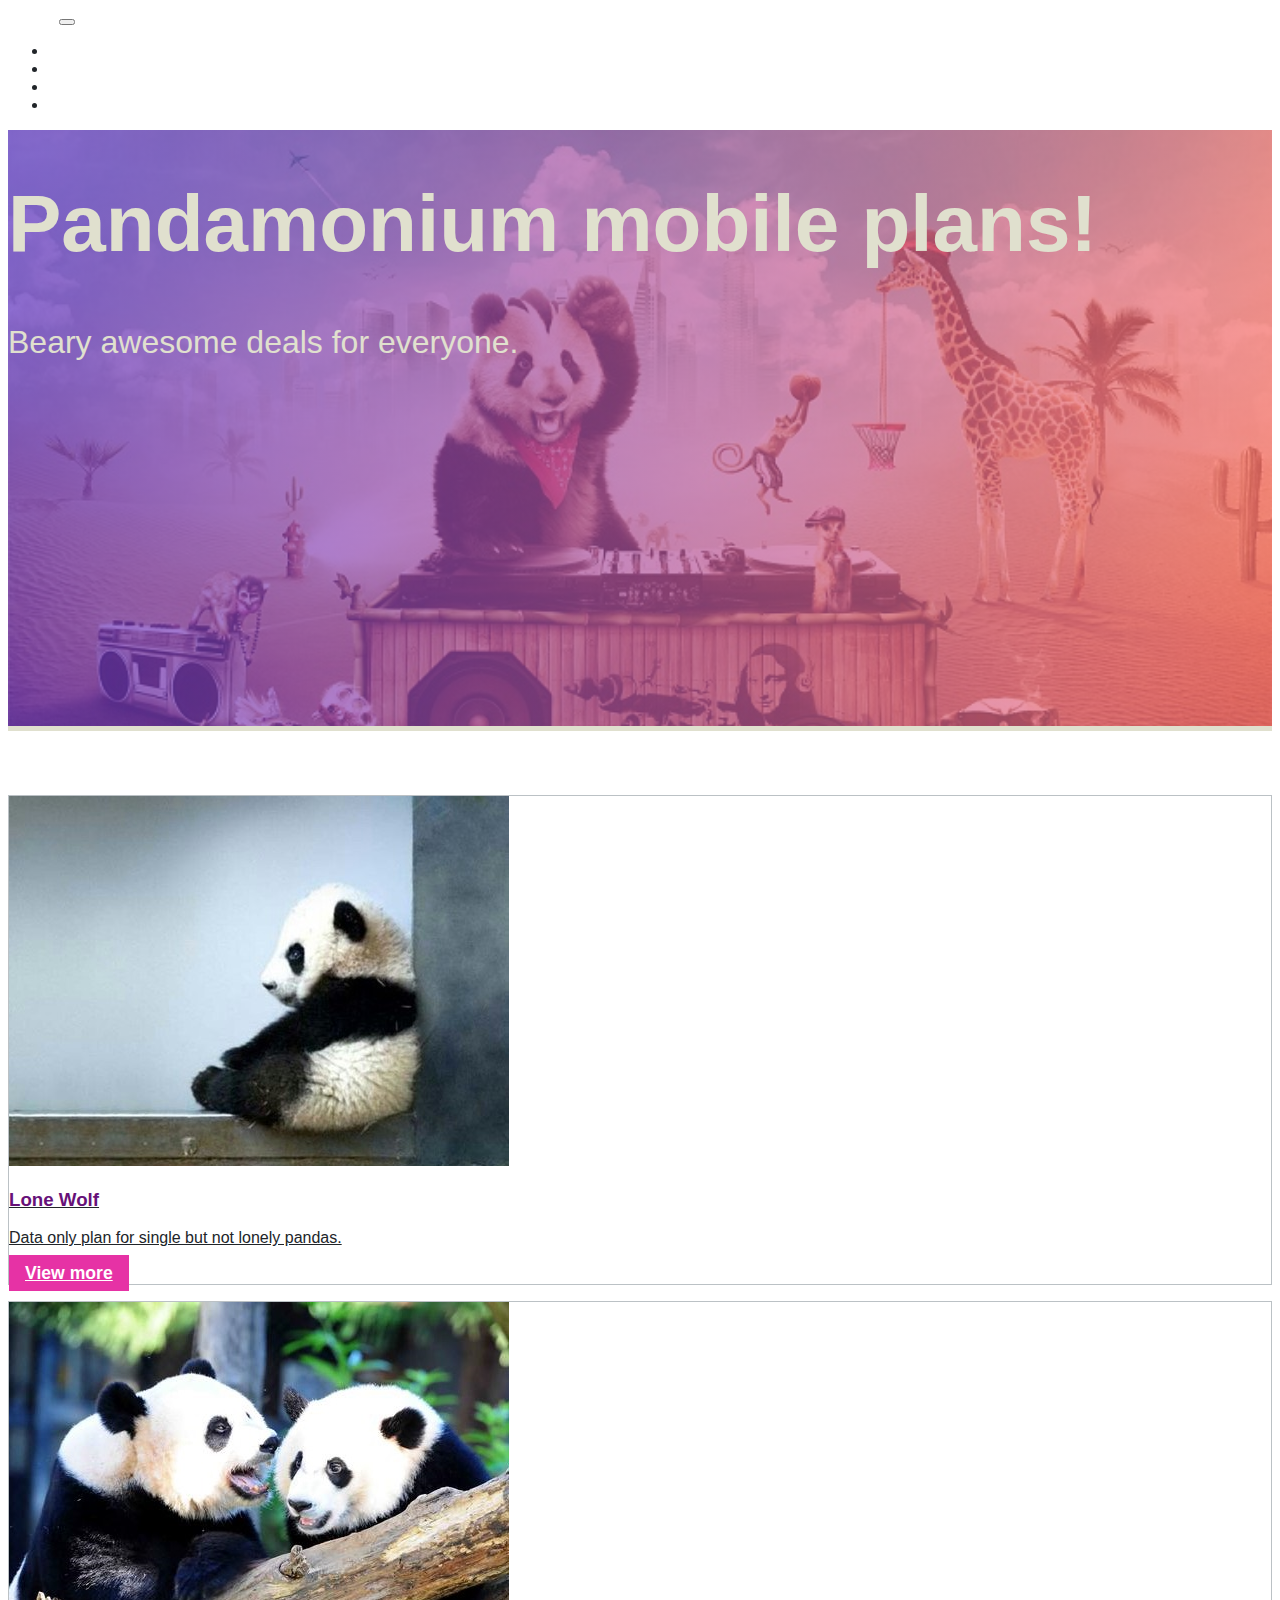
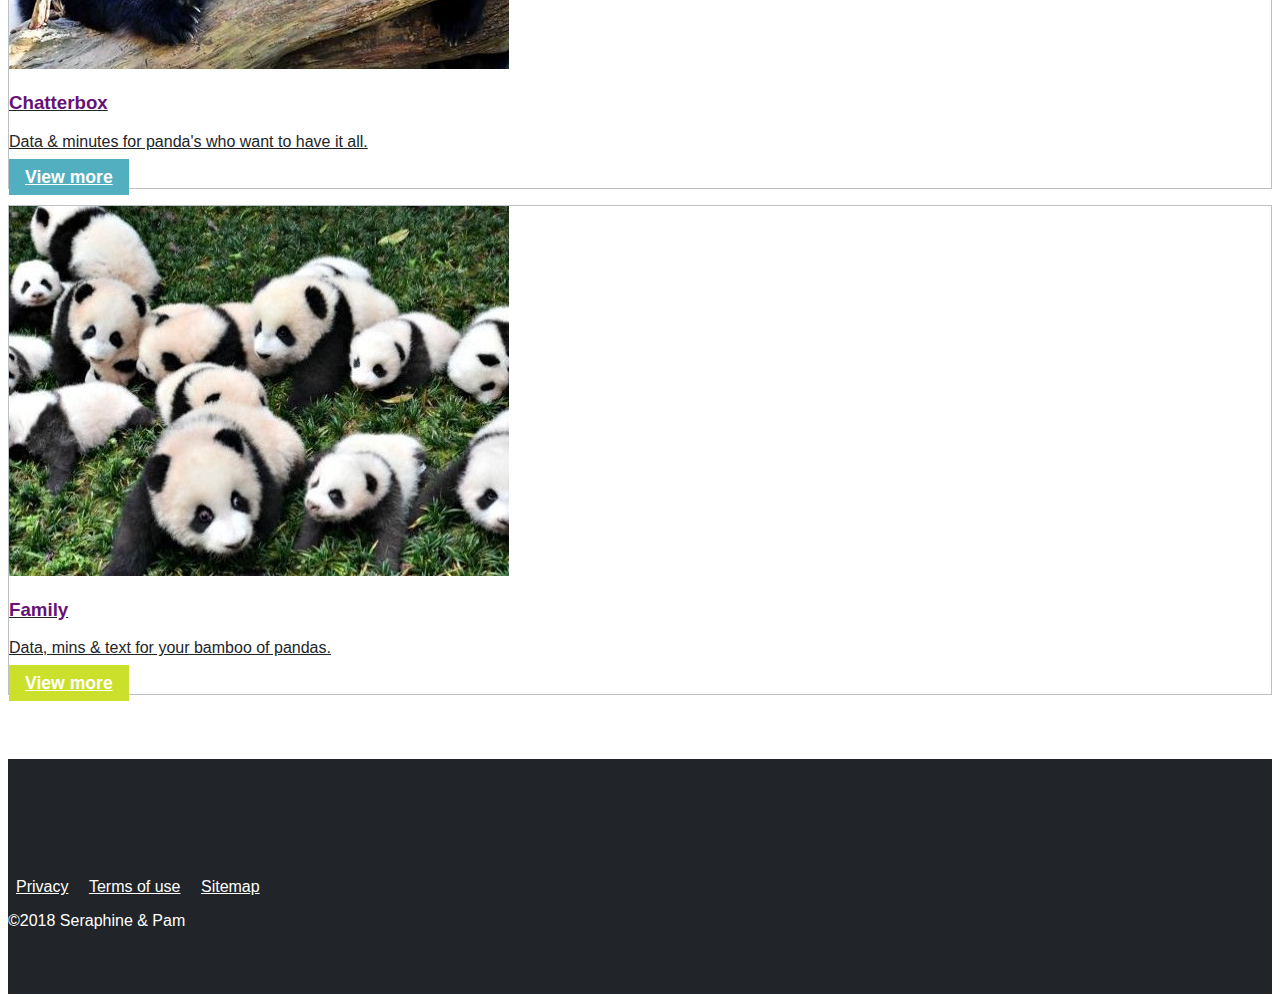
<file: index.html>
﻿
<!DOCTYPE html>
<html lang="en-GB">

<head>
  <title>Panda</title>
  <meta charset="utf-8" />
  <meta name="viewport" content="width=device-width, initial-scale=1.0">
  <link rel="stylesheet" href="https://use.fontawesome.com/releases/v5.5.0/css/all.css" integrity="sha384-B4dIYHKNBt8Bc12p+WXckhzcICo0wtJAoU8YZTY5qE0Id1GSseTk6S+L3BlXeVIU" crossorigin="anonymous">
  <link rel="stylesheet" href="https://stackpath.bootstrapcdn.com/bootstrap/4.1.3/css/bootstrap.min.css" integrity="sha384-MCw98/SFnGE8fJT3GXwEOngsV7Zt27NXFoaoApmYm81iuXoPkFOJwJ8ERdknLPMO" crossorigin="anonymous">
  <link href="css/styles.css" rel="stylesheet" />
</head>

<body>

  <nav class="navbar navbar-expand-lg navbar-light bg-light">
    <div class="container">
      <a class="navbar-brand" href="index.html">Panda</a>
      <button class="navbar-toggler" type="button" data-toggle="collapse" data-target="#navbarNav" aria-controls="navbarNav" aria-expanded="false" aria-label="Toggle navigation">
        <span class="navbar-toggler-icon"></span>
      </button>
      <div class="collapse navbar-collapse justify-content-end" id="navbarNav">
        <ul class="navbar-nav">
          <li class="nav-item">
            <a class="nav-link" href="lone-wolf.html">Lone Wolf</a>
          </li>
          <li class="nav-item">
            <a class="nav-link" href="chatterbox.html">Chatterbox</a>
          </li>
          <li class="nav-item">
            <a class="nav-link" href="family.html">Family</a>
          </li>
          <li class="nav-item">
            <a class="nav-link" href="contact.html">Contact</a>
          </li>
        </ul>
      </div>
    </div>
  </nav>

  <header>
    <div class="jumbotron">
      <div class="container">
        <h1>Pandamonium mobile plans!</h1>
        <p class='lead'>Beary awesome deals for everyone.</p>
      </div>
    </div>
  </header>


  <section id="home-plans-section">
    <div class="container">
      <div class="row">
        <div class="col-lg">
          <a href="lone-wolf.html">
            <div class="card">
              <img class="card-img-top img-fluid" src="images/lone-wolf-panda.jpg" alt="Card image cap">
              <div class="card-body">
                <h3 class="card-title">Lone Wolf</h3>
                <p class="card-text">Data only plan for single but not lonely pandas.</p>
                <a href="lone-wolf.html" class="btn btn-primary" id="home-lone-wolf-btn">View more</a>
              </div>
            </div>
        </div>
        </a>
        <div class="col-lg">
          <a href="chatterbox.html">
            <div class="card">
              <img class="card-img-top img-fluid" src="images/chatterbox-panda.jpg" alt="Card image cap">
              <div class="card-body">
                <h3 class="card-title">Chatterbox</h3>
                <p class="card-text">Data & minutes for panda's who want to have it all.</p>
                <a href="chatterbox.html" class="btn btn-primary" id="home-chatterbox-btn">View more</a>
              </div>
            </div>
          </a>
        </div>
        <div class="col-lg">
          <a href="family.html">
            <div class="card">
              <img class="card-img-top img-fluid" src="images/family-panda.jpeg" alt="Card image cap">
              <div class="card-body">
                <h3 class="card-title">Family</h3>
                <p class="card-text">Data, mins & text for your bamboo of pandas.</p>
                <a href="family.html" class="btn btn-primary" id="home-family-btn">View more</a>
              </div>
            </div>
          </a>
        </div>
      </div>
    </div>
  </section>

  <footer>
    <div class="container text-center footer-main">
      <div class="row">
        <div class="col-lg text-sm-left">
          <a href="#"><i class="fab fa-facebook-square"></i></a>
          <a href="#"><i class="fab fa-instagram"></i></a>
          <a href="#"><i class="fab fa-twitter-square"></i></a>
        </div>
        <div class="col-lg text-sm-right legal">
          <a href="#">Privacy</a>
          <a href="#">Terms of use</a>
          <a href="#">Sitemap</a></a>
        </div>
      </div>
      <div class="row" id="copyright">
        <div class="col text-center">
          <p>©2018 Seraphine & Pam</p>
        </div>
      </div>
    </div>
  </footer>

  <script src="http://code.jquery.com/jquery-3.3.1.min.js" integrity="sha256-FgpCb/KJQlLNfOu91ta32o/NMZxltwRo8QtmkMRdAu8=" crossorigin="anonymous"></script>
  <script src="https://stackpath.bootstrapcdn.com/bootstrap/4.1.3/js/bootstrap.min.js" integrity="sha384-ChfqqxuZUCnJSK3+MXmPNIyE6ZbWh2IMqE241rYiqJxyMiZ6OW/JmZQ5stwEULTy" crossorigin="anonymous"></script>
  <script src="js/app.js"></script>

</body>

</html>
</file>
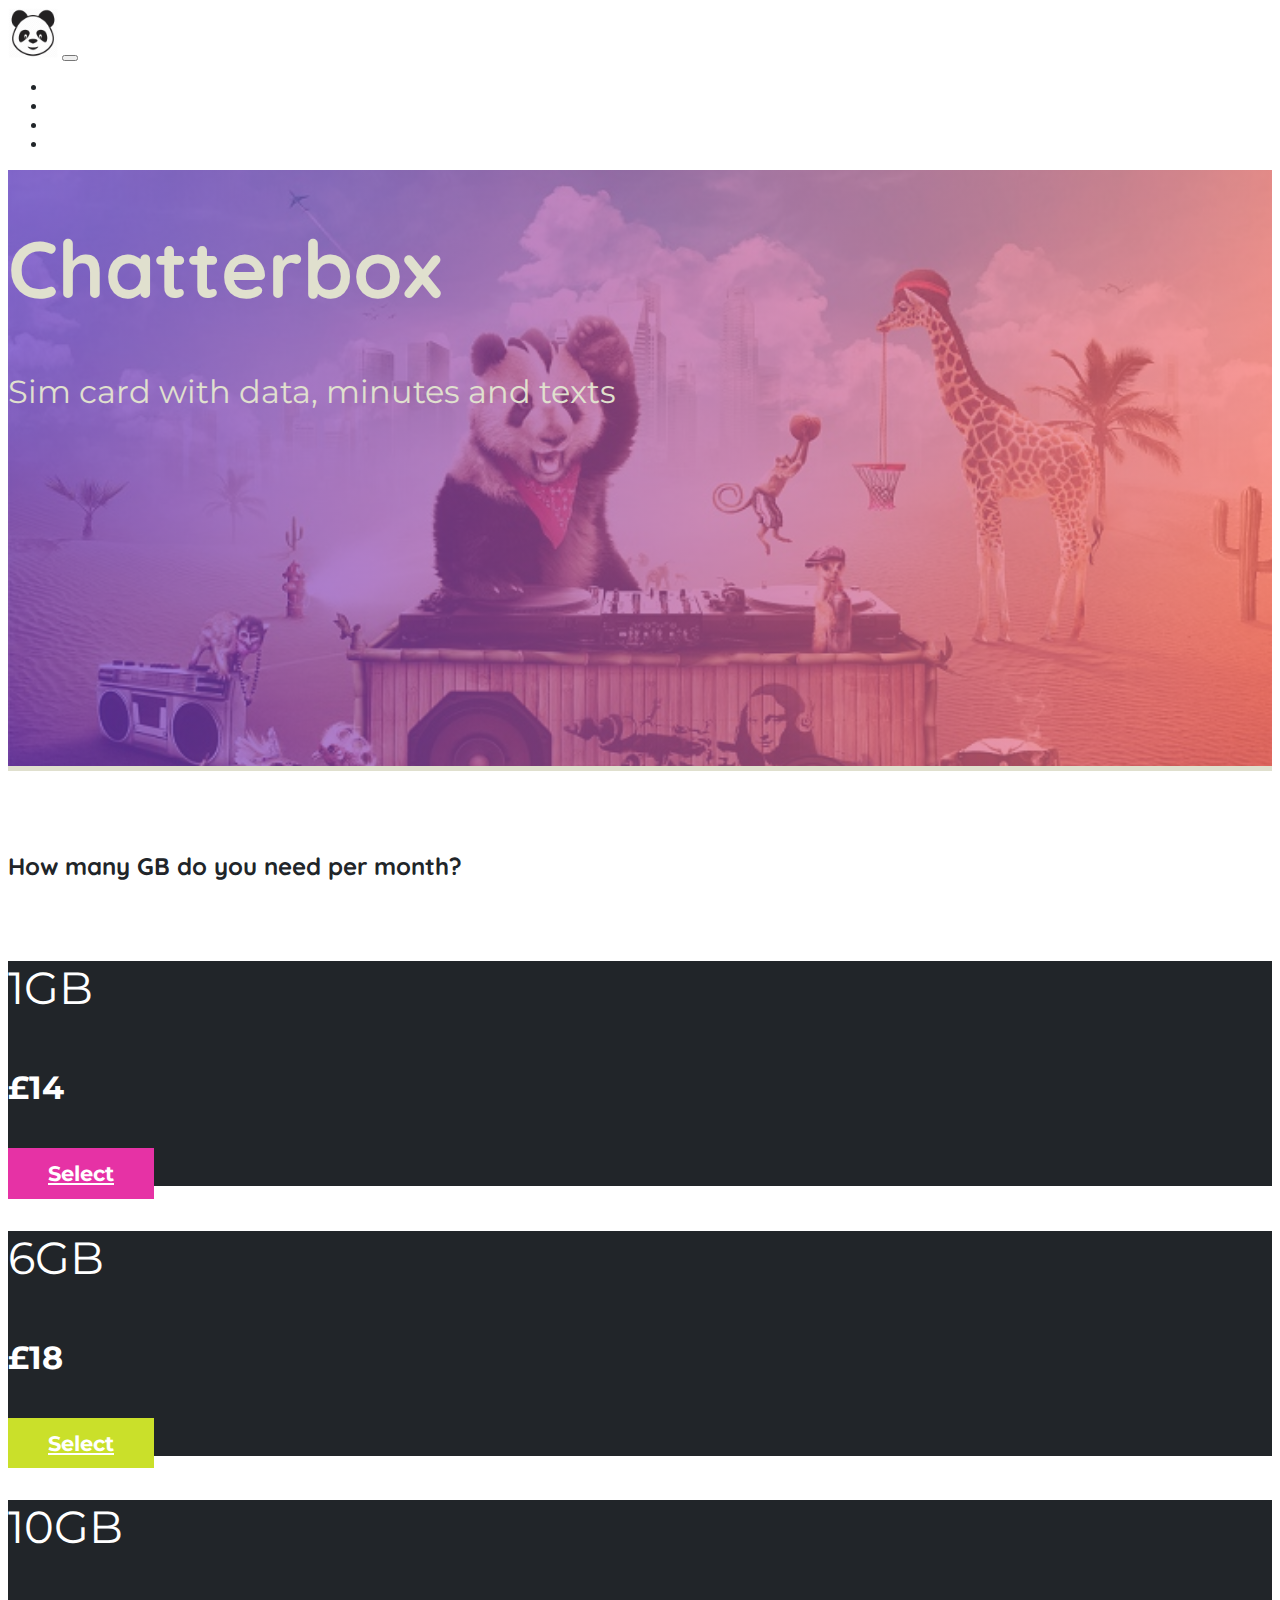
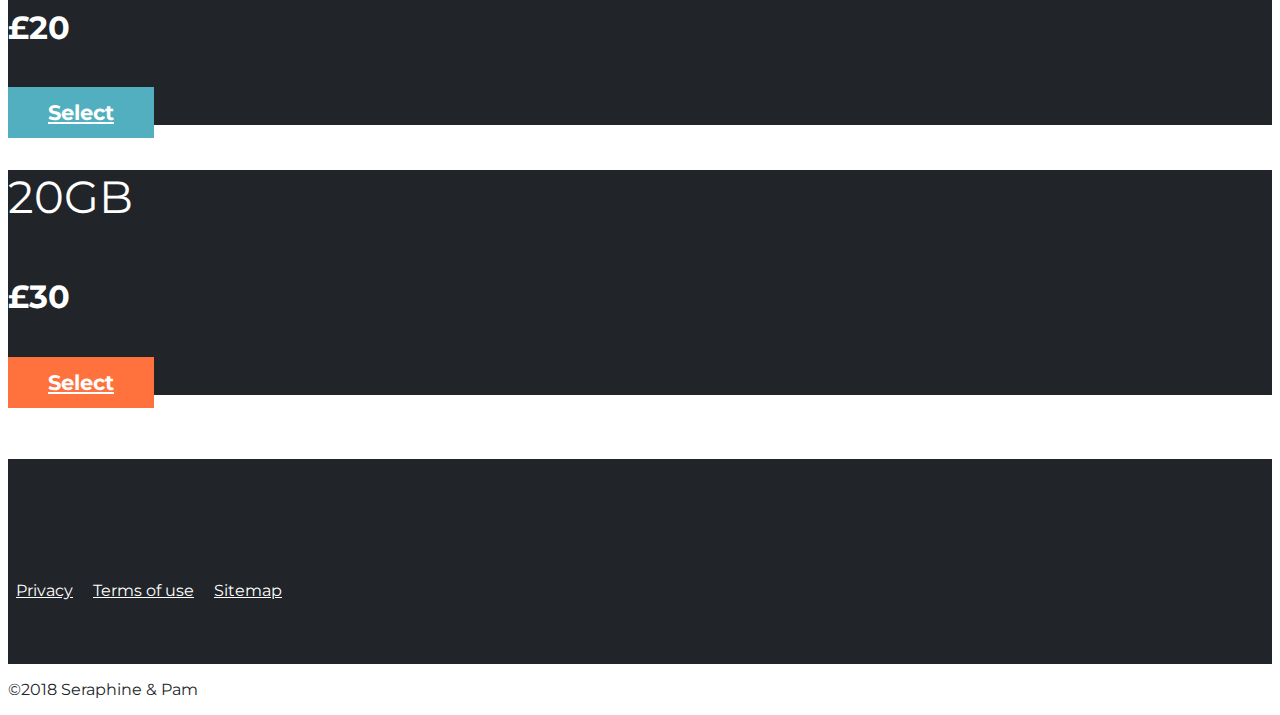
<file: chatterbox.html>
<!DOCTYPE html>
<html lang="en-GB">

<head>
  <title>Panda - Chatterbox</title>
  <meta charset="utf-8" />
  <meta name="viewport" content="width=device-width, initial-scale=1.0">
  <link rel="stylesheet" href="https://use.fontawesome.com/releases/v5.5.0/css/all.css" integrity="sha384-B4dIYHKNBt8Bc12p+WXckhzcICo0wtJAoU8YZTY5qE0Id1GSseTk6S+L3BlXeVIU" crossorigin="anonymous">
  <link rel="stylesheet" href="https://stackpath.bootstrapcdn.com/bootstrap/4.1.3/css/bootstrap.min.css" integrity="sha384-MCw98/SFnGE8fJT3GXwEOngsV7Zt27NXFoaoApmYm81iuXoPkFOJwJ8ERdknLPMO" crossorigin="anonymous">
  <link href="https://fonts.googleapis.com/css?family=Montserrat:400,500|Quicksand:700" rel="stylesheet">
  <link href="css/styles.css" rel="stylesheet" />
</head>

<body>

  <nav class="navbar navbar-expand-lg navbar-light bg-light">
    <div class="container">
      <a class="navbar-brand" href="index.html"><img src="images/logo.png" alt='Panda logo.' /></a>
      <button class="navbar-toggler" type="button" data-toggle="collapse" data-target="#navbarNav" aria-controls="navbarNav" aria-expanded="false" aria-label="Toggle navigation">
        <span class="navbar-toggler-icon"></span>
      </button>
      <div class="collapse navbar-collapse justify-content-end" id="navbarNav">
        <ul class="navbar-nav">
          <li class="nav-item">
            <a class="nav-link" href="lone-wolf.html">Lone Wolf</a>
          </li>
          <li class="nav-item">
            <a class="nav-link" href="chatterbox.html">Chatterbox</a>
          </li>
          <li class="nav-item">
            <a class="nav-link" href="family.html">Family</a>
          </li>
          <li class="nav-item">
            <a class="nav-link" href="contact.html">Contact</a>
          </li>
        </ul>
      </div>
    </div>
  </nav>

  <header>
    <div class="jumbotron">
      <div class="container">
        <h1 class="display-4">Chatterbox</h1>
        <p class="lead">Sim card with data, minutes and texts</p>
      </div>
    </div>
  </header>

  <section id="chatterbox-gb-section">
    <div class="container text-center">
      <h2>How many GB do you need per month?</h2>
      <div class="row">
        <div class="col">
          <div class="card chatterbox-gb" data-price="14" data-gb="1">
            <div class="card-body">
              <p class="card-text">1GB</p>
              <h5 class="card-title">£14</h5>
              <a href="#" class="btn btn-primary" id="chatterbox-pink-btn">Select</a>
            </div>
          </div>
        </div>

        <div class="col">
          <div class="card chatterbox-gb" data-price="18" data-gb="6">
            <div class="card-body">
              <p class="card-text">6GB</p>
              <h5 class="card-title">£18</h5>
              <a href="#" class="btn btn-primary" id="chatterbox-pear-btn">Select</a>
            </div>
          </div>
        </div>
      </div>

      <div class="row  mt-5">
        <div class="col">
          <div class="card chatterbox-gb" data-price="20" data-gb="10">
            <div class="card-body">
              <p class="card-text">10GB</p>
              <h5 class="card-title">£20</h5>
              <a href="#" class="btn btn-primary" id="chatterbox-teal-btn">Select</a>
            </div>
          </div>
        </div>

        <div class="col">
          <div class="card chatterbox-gb" data-price="30" data-gb="20">
            <div class="card-body">
              <p class="card-text">20GB</p>
              <h5 class="card-title">£30</h5>
              <a href="#" class="btn btn-primary" id="chatterbox-orange-btn">Select</a>
            </div>
          </div>
        </div>
      </div>

    </div>

  </section>

  <section id="chatterbox-mins-section" class="mt-5 hide">
    <div class="container text-center">
      <h2>How much data do you need per month?</h2>
      <div class="row justify-content-around">

        <div class="col-5 col-md-2 chatterbox-min" data-price="3" data-min="180">
          <p>180 min</p>
          <h5>£3</h5>
          <a href="#" class="btn btn-primary">Select</a>
        </div>

        <div class="col-5 col-md-2 chatterbox-min" data-price="5" data-min="300">
          <p>300 min</p>
          <h5>£5</h5>
          <a href="#" class="btn btn-primary">Select</a>
        </div>

        <div class="col-5 col-md-2 chatterbox-min" data-price="10" data-min="600">
          <p>600 min</p>
          <h5>£10</h5>
          <a href="#" class="btn btn-primary">Select</a>
        </div>

        <div class="col-5 col-md-2 chatterbox-min" data-price="12" data-min="12">
          <p>Unlimited min</p>
          <h5>£12</h5>
          <a href="#" class="btn btn-primary">Select</a>
        </div>

      </div>
    </div>
  </section>

  <section id="chatterbox-frequency-section" class="m-5 hide">
    <div class="container text-center">
      <h2>Plan duration</h2>
      <div class="row">
        <div class="col-lg">
          <button type="button" class="btn chatterbox-frequency frequency-btn frequency-active" name="button" id="frequency-monthly">Monthly</button>
        </div>
        <div class="col-lg">
          <button type="button" class="btn chatterbox-frequency frequency-btn" name="button" id="frequency-annual">Annually</button>
        </div>
      </div>
    </div>
  </section>

  <section id="chatterbox-total-section" class="m-5 hide">
    <div class="container text-center">
      <p><span id="chatterbox-plan-type" class="frequency-type"></span></p>
      <p id="chatterbox-summary-gb"></p>
      <p id="chatterbox-summary-min"></p>
      <h2 id="chatterbox-plan-total"></h2>
      <button type="button" class="btn buy-btn" name="button">Buy now</button>
    </div>
  </section>

  <section id="other-plans" class="hide">
    <div class="container text-center">
      <h4>Check out other Panda plans</h4>
      <div class="row">
        <div class="col">
          <a href="lone-wolf.html">
            <p>Lone Wolf</p>
            <img class="plan-icon" src="images/lone-wolf.png" alt='Paw icon.' />
          </a>
        </div>
        <div class="col">
          <a href="family.html">
            <p>Family Plan</p>
            <img class="plan-icon" src="images/family.png" alt='Family icon.' />
          </a>
        </div>
      </div>
  </section>

  <footer>
    <div class="container text-center footer-main">
      <div class="row">
        <div class="col-lg text-lg-left">
          <a href="#"><i class="fab fa-facebook-square"></i></a>
          <a href="#"><i class="fab fa-instagram"></i></a>
          <a href="#"><i class="fab fa-twitter-square"></i></a>
        </div>
        <div class="col-lg text-lg-right legal">
          <a href="#">Privacy</a>
          <a href="#">Terms of use</a>
          <a href="#">Sitemap</a></a>
        </div>
      </div>
  </footer>
  <div class="row" id="copyright">
    <div class="col text-center">
      <p>©2018 Seraphine & Pam</p>
    </div>
  </div>
  </div>

  <script src="https://code.jquery.com/jquery-3.3.1.min.js" integrity="sha256-FgpCb/KJQlLNfOu91ta32o/NMZxltwRo8QtmkMRdAu8=" crossorigin="anonymous"></script>
  <script src="https://stackpath.bootstrapcdn.com/bootstrap/4.1.3/js/bootstrap.min.js" integrity="sha384-ChfqqxuZUCnJSK3+MXmPNIyE6ZbWh2IMqE241rYiqJxyMiZ6OW/JmZQ5stwEULTy" crossorigin="anonymous"></script>
  <script src="js/app.js"></script>

</body>

</html>
</file>
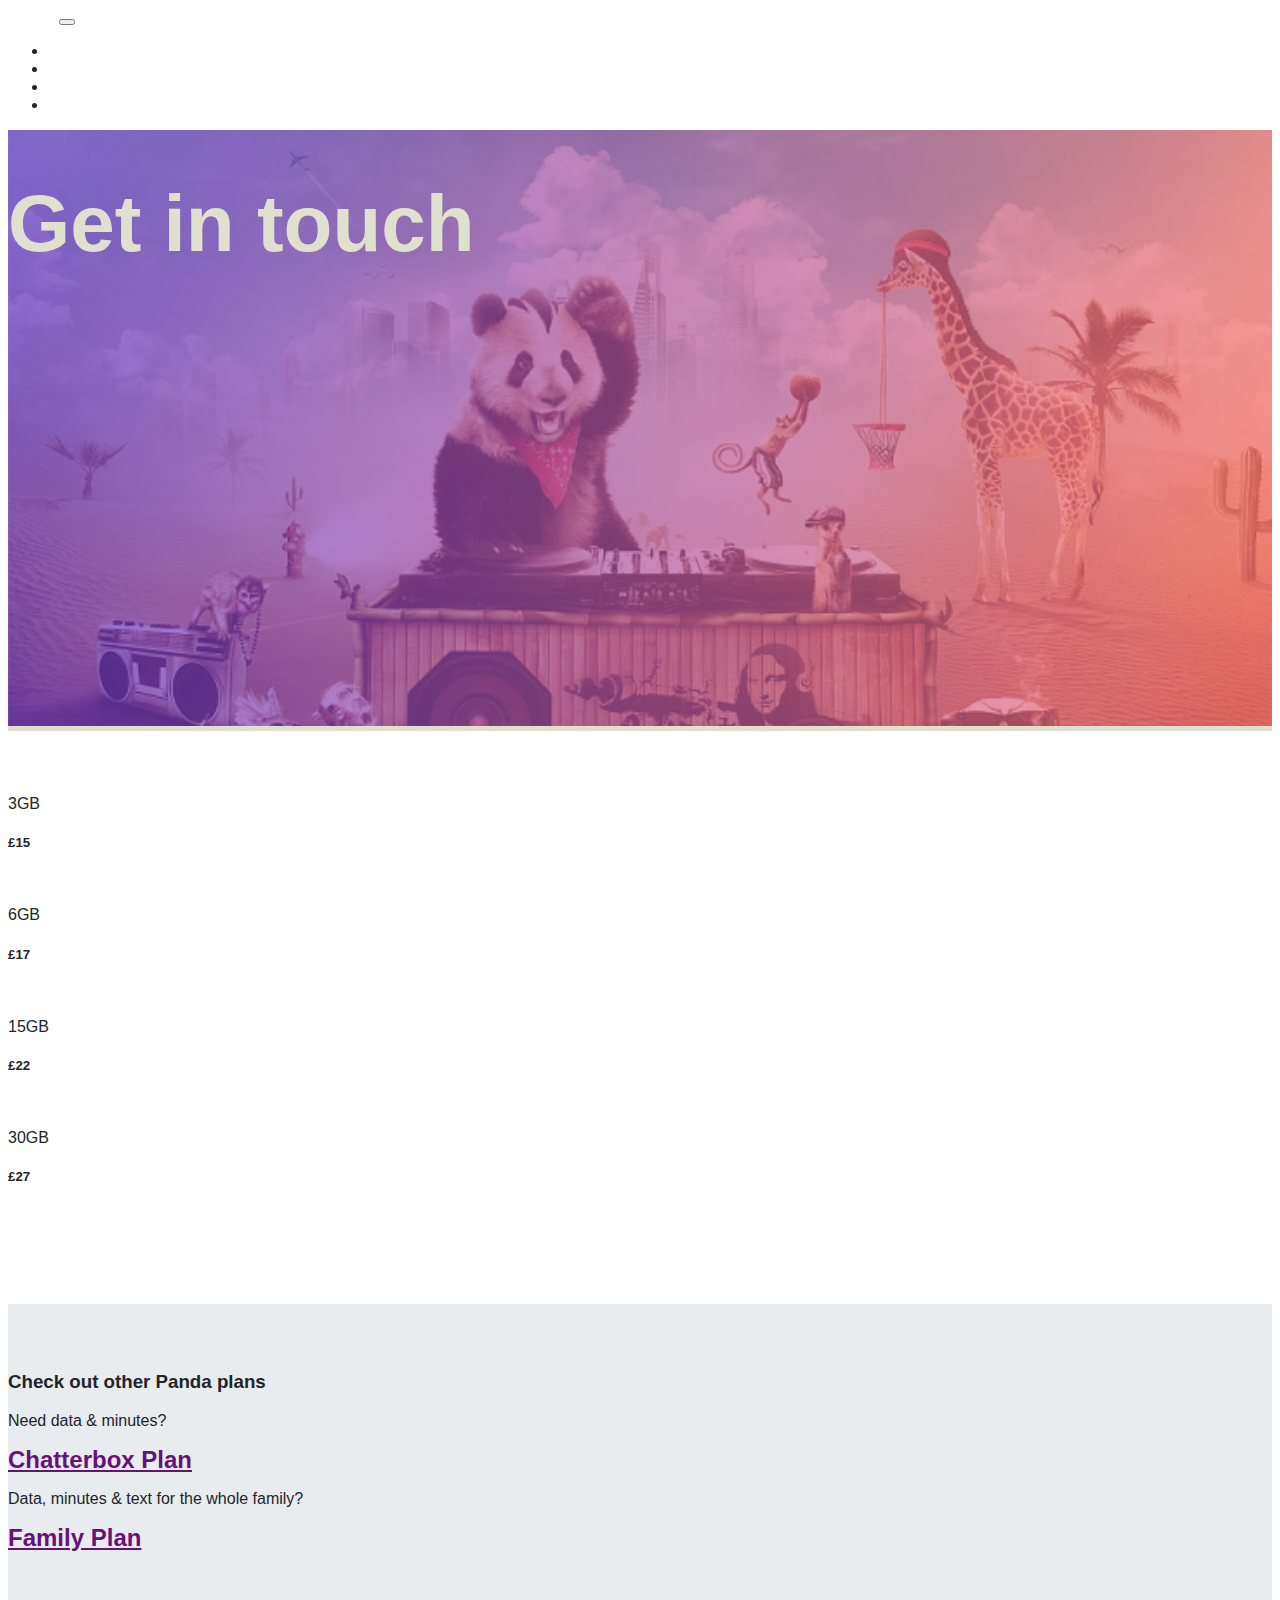
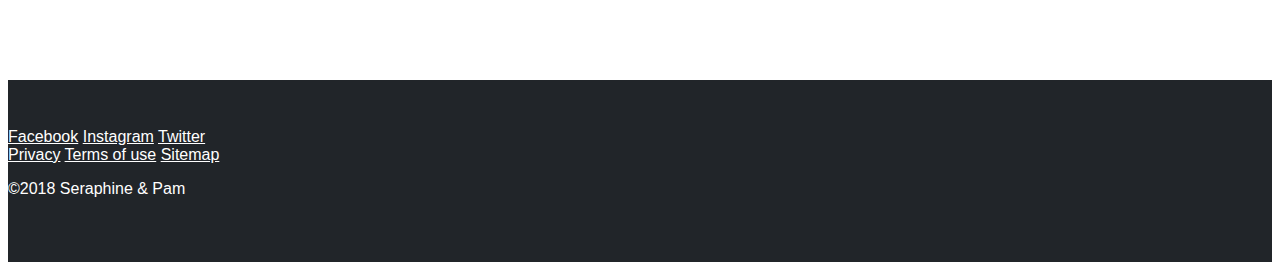
<file: contact.html>
<!DOCTYPE html>
<html lang="en-GB">

<head>
  <title>Panda - Contact</title>
  <meta charset="utf-8" />
  <meta name="viewport" content="width=device-width, initial-scale=1.0">
  <link rel="stylesheet" href="https://stackpath.bootstrapcdn.com/bootstrap/4.1.3/css/bootstrap.min.css" integrity="sha384-MCw98/SFnGE8fJT3GXwEOngsV7Zt27NXFoaoApmYm81iuXoPkFOJwJ8ERdknLPMO" crossorigin="anonymous">
  <link href="css/styles.css" rel="stylesheet" />
</head>

<body>

  <nav class="navbar navbar-expand-lg navbar-dark bg-dark">
    <div class="container">
      <a class="navbar-brand" href="index.html">Panda</a>
      <button class="navbar-toggler" type="button" data-toggle="collapse" data-target="#navbarNav" aria-controls="navbarNav" aria-expanded="false" aria-label="Toggle navigation">
        <span class="navbar-toggler-icon"></span>
      </button>
      <div class="collapse navbar-collapse justify-content-end" id="navbarNav">
        <ul class="navbar-nav">
          <li class="nav-item">
            <a class="nav-link" href="lone-wolf.html">Lone Wolf</a>
          </li>
          <li class="nav-item">
            <a class="nav-link" href="chatterbox.html">Chatterbox</a>
          </li>
          <li class="nav-item">
            <a class="nav-link" href="family.html">Family</a>
          </li>
          <li class="nav-item">
            <a class="nav-link" href="#">Contact</a>
          </li>
        </ul>
      </div>
    </div>
  </nav>

  <header>
    <div class="jumbotron">
      <div class="container">
        <h1 class="display-4">Get in touch</h1>
      </div>
    </div>
  </header>

  <section>
    <div class="container">

      <div class="row">
        <div class="col">
          <div class="card lone-wolf-card" data-value="15" data-gb="3">
            <div class="card-body">
              <p class="card-text">3GB</p>
              <h5 class="card-title">£15</h5>
              <a href="#" class="btn btn-primary">Select</a>
            </div>
          </div>
        </div>

        <div class="col">
          <div class="card lone-wolf-card" data-value="17" data-gb="6">
            <div class="card-body">
              <p class="card-text">6GB</p>
              <h5 class="card-title">£17</h5>
              <a href="#" class="btn btn-primary">Select</a>
            </div>
          </div>
        </div>
      </div>

      <div class="row  mt-5">
        <div class="col">
          <div class="card lone-wolf-card" data-value="22" data-gb="15">
            <div class="card-body">
              <p class="card-text">15GB</p>
              <h5 class="card-title">£22</h5>
              <a href="#" class="btn btn-primary">Select</a>
            </div>
          </div>
        </div>

        <div class="col">
          <div class="card lone-wolf-card" data-value="27" data-gb="30">
            <div class="card-body">
              <p class="card-text">30GB</p>
              <h5 class="card-title">£27</h5>
              <a href="#" class="btn btn-primary">Select</a>
            </div>
          </div>
        </div>
      </div>

    </div>

  </section>

  <section id="lone-wolf-frequency-section" class="m-5 hide">
    <div class="container text-center">
      <h2>Plan duration</h2>
      <div class="row">
        <div class="col-lg">
          <button type="button" class="btn lone-wolf-frequency btn-primary" name="button">Monthly</button>
        </div>
        <div class="col-lg">
          <button type="button" class="btn lone-wolf-frequency" name="button">Annually</button>
        </div>
      </div>
    </div>
  </section>

  <section id="lone-wolf-total-section" class="m-5 hide">
    <div class="container text-center">
      <p><span id="lone-wolf-plan-type"></span> plan</p>
      <p id="lone-wolf-summary-gb"></p>
      <h3 id="lone-wolf-plan-total"></h3>
      <button type="button" class="btn" name="button">Buy now</button>
    </div>
  </section>

  <section id="other-plans">
    <div class="container">
      <h3>Check out other Panda plans</h3>
      <div class="row">
        <div class="col">
          <p>Need data & minutes?</p>
          <a href="chatterbox.html">
            Chatterbox Plan
          </a>
        </div>
        <div class="col">
          <p>Data, minutes & text for the whole family?</p>
          <a href="chatterbox.html">
            Family Plan
          </a>
        </div>
      </div>
    </div>
  </section>

  <footer>
    <div class="container text-center footer-main">
      <div class="row">
        <div class="col-lg">
          <a href="#">Facebook</a>
          <a href="#">Instagram</a>
          <a href="#">Twitter</a>
        </div>
        <div class="col-lg">
          <a href="#">Privacy</a>
          <a href="#">Terms of use</a>
          <a href="#">Sitemap</a></a>
        </div>
      </div>
      <div class="row" id="copyright">
        <div class="col text-center">
          <p>©2018 Seraphine & Pam</p>
        </div>
      </div>
    </div>
  </footer>

  <script src="http://code.jquery.com/jquery-3.3.1.min.js" integrity="sha256-FgpCb/KJQlLNfOu91ta32o/NMZxltwRo8QtmkMRdAu8=" crossorigin="anonymous"></script>
  <script src="https://stackpath.bootstrapcdn.com/bootstrap/4.1.3/js/bootstrap.min.js" integrity="sha384-ChfqqxuZUCnJSK3+MXmPNIyE6ZbWh2IMqE241rYiqJxyMiZ6OW/JmZQ5stwEULTy" crossorigin="anonymous"></script>
  <script src="js/app.js"></script>

</body>

</html>
</file>
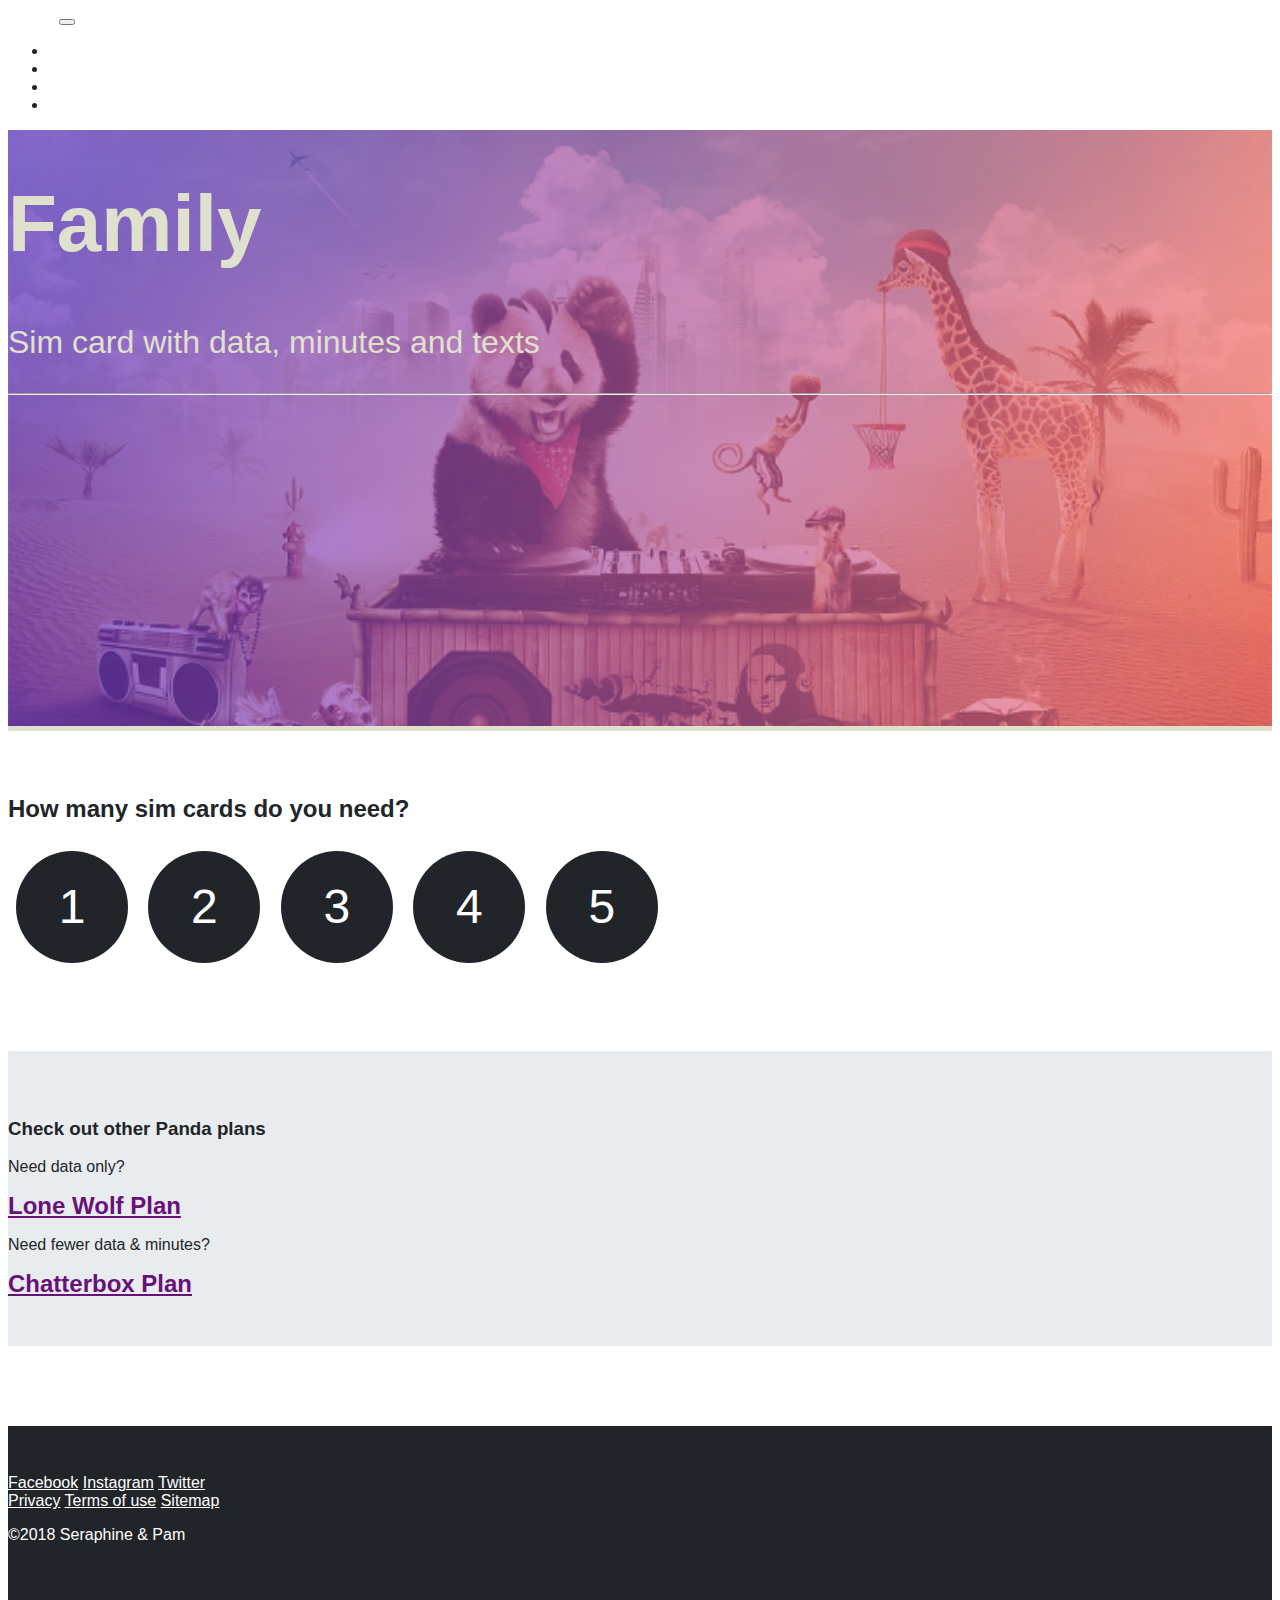
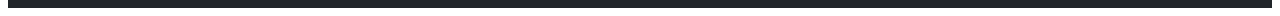
<file: family.html>
<!DOCTYPE html>
<html lang="en-GB">

<head>
  <title>Panda - Family</title>
  <meta charset="utf-8" />
  <meta name="viewport" content="width=device-width, initial-scale=1.0">
  <link rel="stylesheet" href="https://stackpath.bootstrapcdn.com/bootstrap/4.1.3/css/bootstrap.min.css" integrity="sha384-MCw98/SFnGE8fJT3GXwEOngsV7Zt27NXFoaoApmYm81iuXoPkFOJwJ8ERdknLPMO" crossorigin="anonymous">
  <link href="css/styles.css" rel="stylesheet" />
</head>

<body>

  <nav class="navbar navbar-expand-lg navbar-dark bg-dark">
    <div class="container">
      <a class="navbar-brand" href="index.html">Panda</a>
      <button class="navbar-toggler" type="button" data-toggle="collapse" data-target="#navbarNav" aria-controls="navbarNav" aria-expanded="false" aria-label="Toggle navigation">
        <span class="navbar-toggler-icon"></span>
      </button>
      <div class="collapse navbar-collapse justify-content-end" id="navbarNav">
        <ul class="navbar-nav">
          <li class="nav-item">
            <a class="nav-link" href="lone-wolf.html">Lone Wolf</a>
          </li>
          <li class="nav-item">
            <a class="nav-link" href="chatterbox.html">Chatterbox</a>
          </li>
          <li class="nav-item">
            <a class="nav-link" href="family.html">Family</a>
          </li>
          <li class="nav-item">
            <a class="nav-link" href="#">Contact</a>
          </li>
        </ul>
      </div>
    </div>
  </nav>

  <header>
    <div class="jumbotron">
      <div class="container">
        <h1 class="display-4">Family</h1>
        <p class="lead">Sim card with data, minutes and texts</p>
        <hr class="my-4">
      </div>
    </div>
  </header>


  <section id="family-sim-section" class="mt-5">
    <div class="container text-center">
      <h2>How many sim cards do you need?</h2>
      <div class="row">
        <div class="col">
          <input type="button" class="family-sim-number" value="1" data-price="1" />
          <input type="button" class="family-sim-number" value="2" data-price="2" />
          <input type="button" class="family-sim-number" value="3" data-price="3" />
          <input type="button" class="family-sim-number" value="4" data-price="4" />
          <input type="button" class="family-sim-number" value="5"
          data-price="5" />
        </div>
      </div>
    </div>
  </section>

  <section id="family-gb-section" class="hide">
    <div class="container">
      <h2>How many GB do you need per month?</h2>
      <div class="row">
        <div class="col">
          <div class="card family-gb" data-price="14" data-gb="1">
            <div class="card-body">
              <p class="card-text">1GB</p>
              <h5 class="card-title family-gb-price">£14.00</h5>
              <a href="#" class="btn btn-primary">Select</a>
            </div>
          </div>
        </div>

        <div class="col">
          <div class="card family-gb" data-price="20" data-gb="10">
            <div class="card-body">
              <p class="card-text">10GB</p>
              <h5 class="card-title family-gb-price">£20.00</h5>
              <a href="#" class="btn btn-primary">Select</a>
            </div>
          </div>
        </div>
      </div>

      <div class="row  mt-5">
        <div class="col">
          <div class="card family-gb" data-price="30" data-gb="20">
            <div class="card-body">
              <p class="card-text">20GB</p>
              <h5 class="card-title family-gb-price">£30.00</h5>
              <a href="#" class="btn btn-primary">Select</a>
            </div>
          </div>
        </div>

        <div class="col">
          <div class="card family-gb" data-price="40" data-gb="40">
            <div class="card-body">
              <p class="card-text">40GB</p>
              <h5 class="card-title family-gb-price">£40.00</h5>
              <a href="#" class="btn btn-primary">Select</a>
            </div>
          </div>
        </div>
      </div>

    </div>

  </section>


  <section id="family-frequency-section" class="hide">
    <div class="container text-center">
      <h2>Plan duration</h2>
      <div class="row">
        <div class="col-lg">
          <button type="button" class="btn family-frequency btn-primary" name="button">Monthly</button>
        </div>
        <div class="col-lg">
          <button type="button" class="btn family-frequency" name="button">Annually</button>
        </div>
      </div>
    </div>
  </section>

  <section id="family-total-section" class="hide">
    <div class="container text-center">
      <p id="family-plan-type"></p>
      <p id="family-plan-gb"></p>
      <h3 id="family-plan-total"></h3>
      <button id="buy-btn" type="button" class="btn" name="button">Buy now</button>
    </div>
  </section>

  <section id="other-plans">
    <div class="container">
      <h3>Check out other Panda plans</h3>
      <div class="row">
        <div class="col">
          <p>Need data only?</p>
          <a href="lone-wolf.html">
            Lone Wolf Plan
          </a>
        </div>
        <div class="col">
          <p>Need fewer data & minutes?</p>
          <a href="chatterbox.html">
            Chatterbox Plan
          </a>
        </div>
      </div>
    </div>
  </section>

  <footer>
    <div class="container text-center footer-main">
      <div class="row">
        <div class="col-lg">
          <a href="#">Facebook</a>
          <a href="#">Instagram</a>
          <a href="#">Twitter</a>
        </div>
        <div class="col-lg">
          <a href="#">Privacy</a>
          <a href="#">Terms of use</a>
          <a href="#">Sitemap</a></a>
        </div>
      </div>
      <div class="row" id="copyright">
        <div class="col text-center">
          <p>©2018 Seraphine & Pam</p>
        </div>
      </div>
    </div>
  </footer>

  <script src="http://code.jquery.com/jquery-3.3.1.min.js" integrity="sha256-FgpCb/KJQlLNfOu91ta32o/NMZxltwRo8QtmkMRdAu8=" crossorigin="anonymous"></script>
  <script src="https://stackpath.bootstrapcdn.com/bootstrap/4.1.3/js/bootstrap.min.js" integrity="sha384-ChfqqxuZUCnJSK3+MXmPNIyE6ZbWh2IMqE241rYiqJxyMiZ6OW/JmZQ5stwEULTy" crossorigin="anonymous"></script>
  <script src="js/app.js"></script>

</body>

</html>
</file>
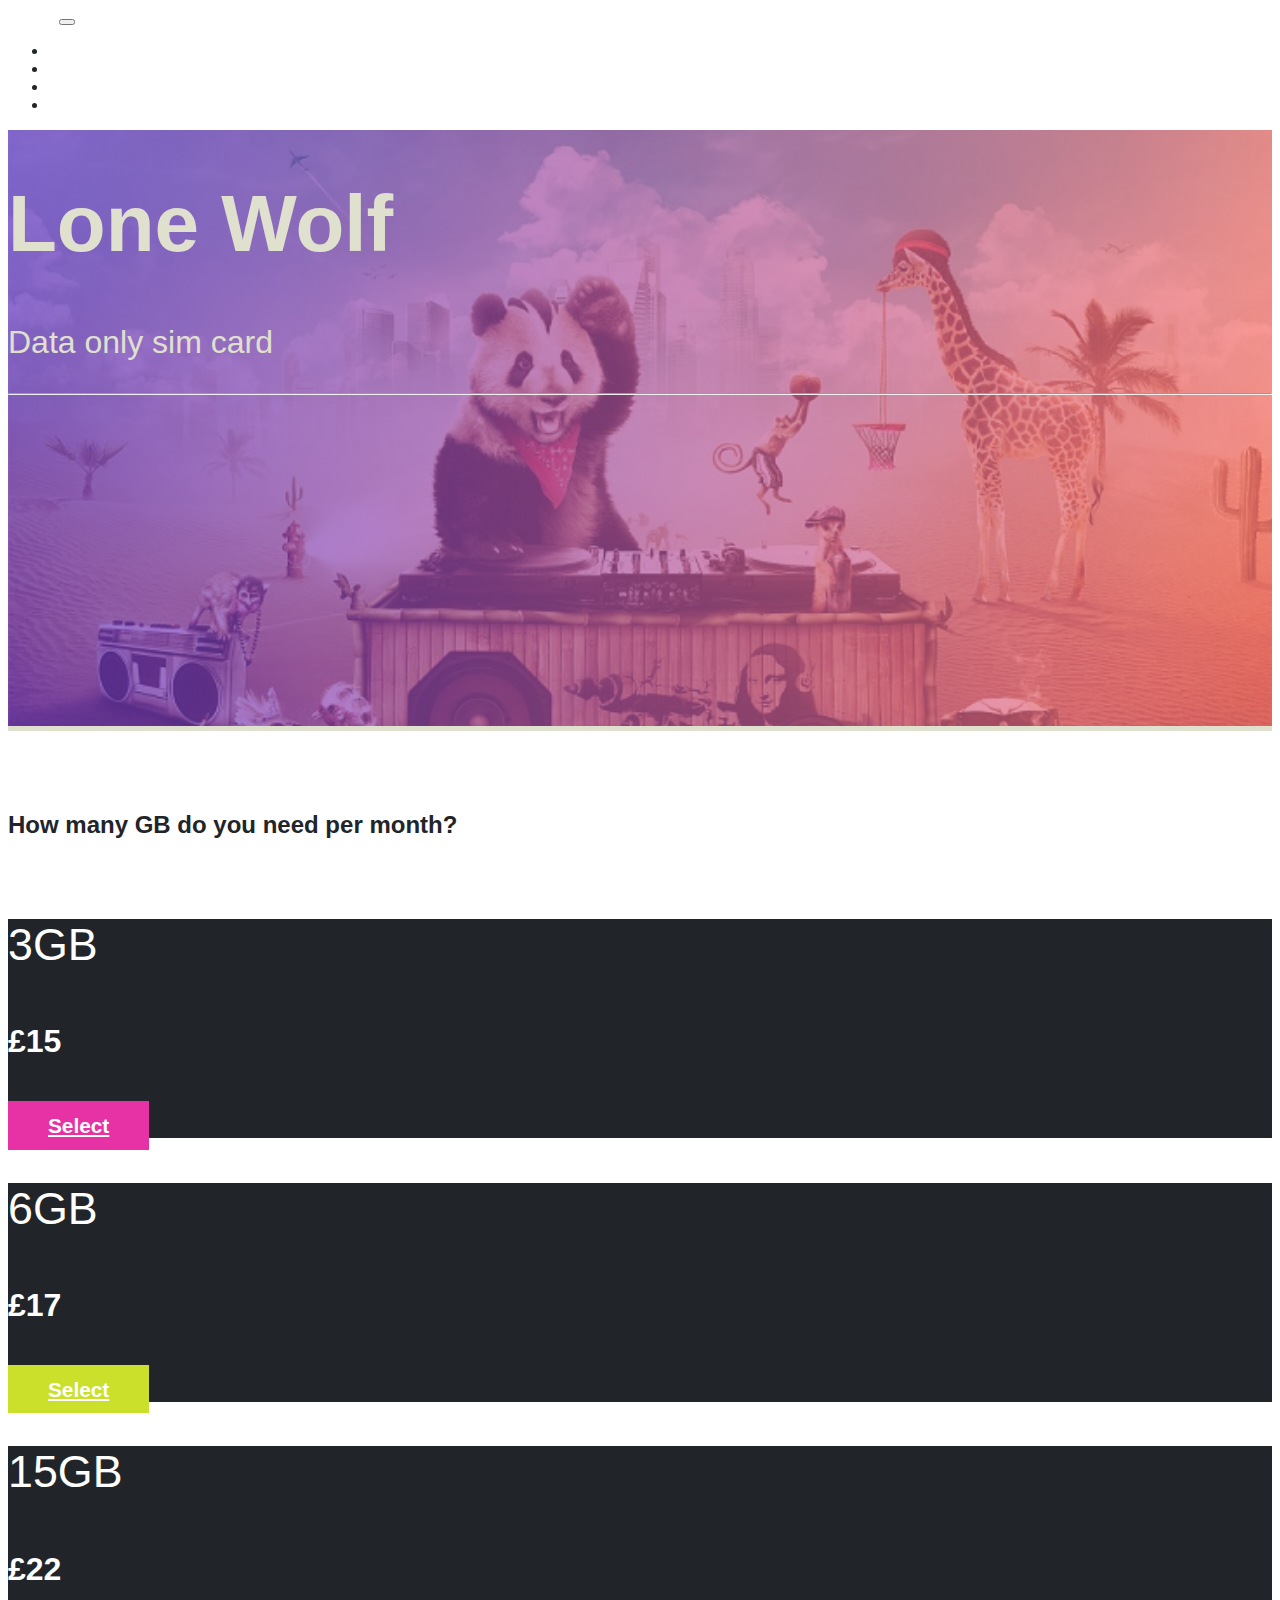
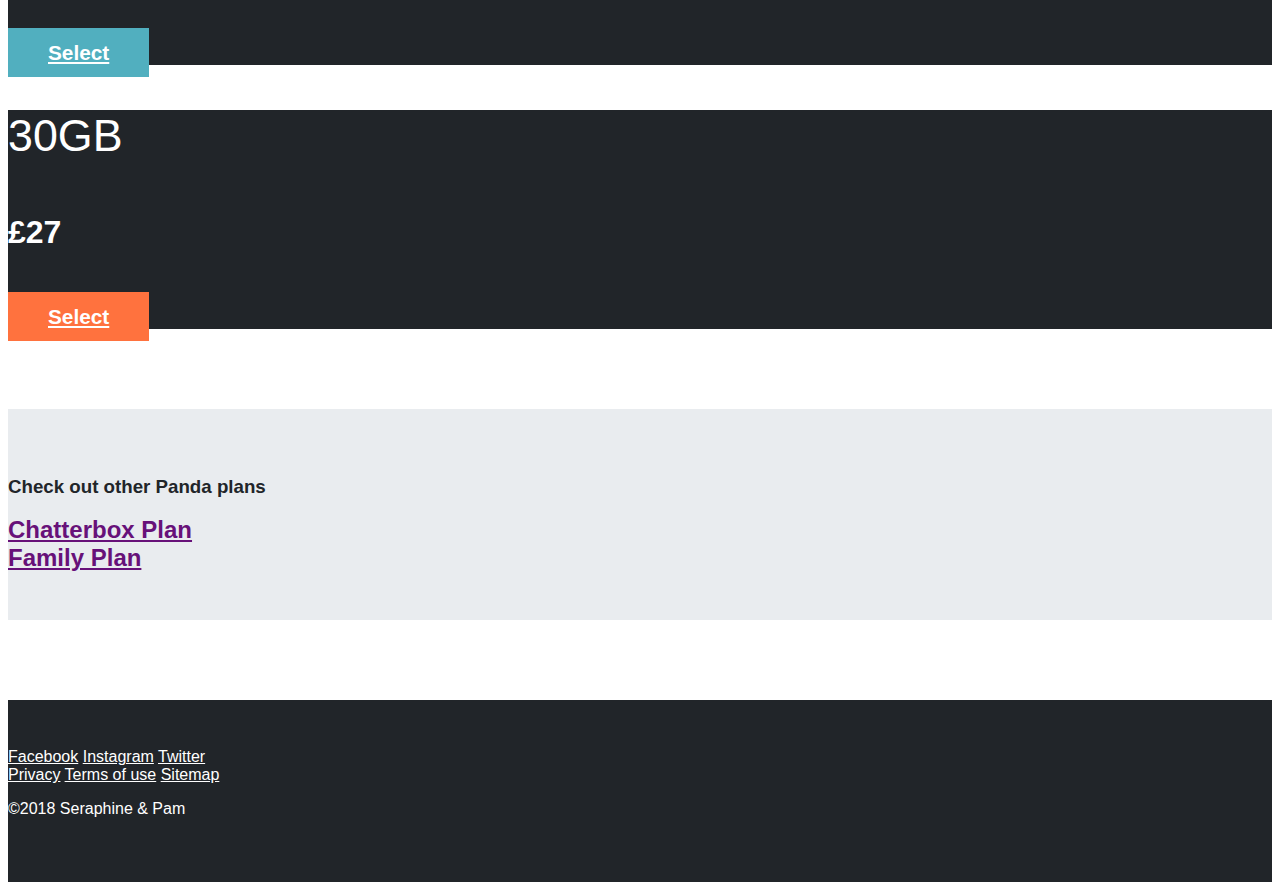
<file: lone-wolf.html>
<!DOCTYPE html>
<html lang="en-GB">

<head>
  <title>Panda - Lone Wolf</title>
  <meta charset="utf-8" />
  <meta name="viewport" content="width=device-width, initial-scale=1.0">
  <link rel="stylesheet" href="https://stackpath.bootstrapcdn.com/bootstrap/4.1.3/css/bootstrap.min.css" integrity="sha384-MCw98/SFnGE8fJT3GXwEOngsV7Zt27NXFoaoApmYm81iuXoPkFOJwJ8ERdknLPMO" crossorigin="anonymous">
  <link href="css/styles.css" rel="stylesheet" />
</head>

<body>

  <nav class="navbar navbar-expand-lg navbar-dark bg-dark">
    <div class="container">
      <a class="navbar-brand" href="index.html">Panda</a>
      <button class="navbar-toggler" type="button" data-toggle="collapse" data-target="#navbarNav" aria-controls="navbarNav" aria-expanded="false" aria-label="Toggle navigation">
        <span class="navbar-toggler-icon"></span>
      </button>
      <div class="collapse navbar-collapse justify-content-end" id="navbarNav">
        <ul class="navbar-nav">
          <li class="nav-item">
            <a class="nav-link" href="lone-wolf.html">Lone Wolf</a>
          </li>
          <li class="nav-item">
            <a class="nav-link" href="chatterbox.html">Chatterbox</a>
          </li>
          <li class="nav-item">
            <a class="nav-link" href="family.html">Family</a>
          </li>
          <li class="nav-item">
            <a class="nav-link" href="contact.html">Contact</a>
          </li>
        </ul>
      </div>
    </div>
  </nav>

  <header>
    <div class="jumbotron">
      <div class="container">
        <h1 class="display-4">Lone Wolf</h1>
        <p class="lead">Data only sim card</p>
        <hr class="my-4">
      </div>
    </div>
  </header>

  <section id="lone-wolf-gb-section">
    <div class="container text-center">
      <h2>How many GB do you need per month?</h2>
      <div class="row">
        <div class="col">
          <div class="card lone-wolf-card" data-value="15" data-gb="3">
            <div class="card-body">
              <p class="card-text">3GB</p>
              <h5 class="card-title">£15</h5>
              <a href="#" class="btn btn-primary" id="lone-wolf-pink-btn">Select</a>
            </div>
          </div>
        </div>

        <div class="col">
          <div class="card lone-wolf-card" data-value="17" data-gb="6">
            <div class="card-body">
              <p class="card-text">6GB</p>
              <h5 class="card-title">£17</h5>
              <a href="#" class="btn btn-primary" id="lone-wolf-pear-btn">Select</a>
            </div>
          </div>
        </div>
      </div>

      <div class="row  mt-5">
        <div class="col">
          <div class="card lone-wolf-card" data-value="22" data-gb="15">
            <div class="card-body">
              <p class="card-text">15GB</p>
              <h5 class="card-title">£22</h5>
              <a href="#" class="btn btn-primary" id="lone-wolf-teal-btn">Select</a>
            </div>
          </div>
        </div>

        <div class="col">
          <div class="card lone-wolf-card" data-value="27" data-gb="30">
            <div class="card-body">
              <p class="card-text">30GB</p>
              <h5 class="card-title">£27</h5>
              <a href="#" class="btn btn-primary" id="lone-wolf-orange-btn">Select</a>
            </div>
          </div>
        </div>
      </div>

    </div>

  </section>

  <section id="lone-wolf-frequency-section" class="m-5 hide">
    <div class="container text-center">
      <h2>Plan duration</h2>
      <div class="row">
        <div class="col-lg">
          <button type="button" class="btn lone-wolf-frequency btn-primary" name="button">Monthly</button>
        </div>
        <div class="col-lg">
          <button type="button" class="btn lone-wolf-frequency" name="button">Annually</button>
        </div>
      </div>
    </div>
  </section>

  <section id="lone-wolf-total-section" class="hide">
    <div class="container text-center">
      <p><span id="lone-wolf-plan-type"></span> plan</p>
      <p id="lone-wolf-summary-gb"></p>
      <h3 id="lone-wolf-plan-total"></h3>
      <button type="button" class="btn" name="button">Buy now</button>
    </div>
  </section>

  <section id="other-plans">
    <div class="container text-center">
      <h3>Check out other Panda plans</h3>
      <div class="row">
        <div class="col">
          <a href="chatterbox.html">
            Chatterbox Plan
          </a>
        </div>
        <div class="col">
          <a href="chatterbox.html">
            Family Plan
          </a>
        </div>
      </div>
    </div>
  </section>

  <footer>
    <div class="container text-center footer-main">
      <div class="row">
        <div class="col-lg">
          <a href="#">Facebook</a>
          <a href="#">Instagram</a>
          <a href="#">Twitter</a>
        </div>
        <div class="col-lg">
          <a href="#">Privacy</a>
          <a href="#">Terms of use</a>
          <a href="#">Sitemap</a></a>
        </div>
      </div>
      <div class="row" id="copyright">
        <div class="col text-center">
          <p>©2018 Seraphine & Pam</p>
        </div>
      </div>
    </div>
  </footer>

  <script src="http://code.jquery.com/jquery-3.3.1.min.js" integrity="sha256-FgpCb/KJQlLNfOu91ta32o/NMZxltwRo8QtmkMRdAu8=" crossorigin="anonymous"></script>
  <script src="https://stackpath.bootstrapcdn.com/bootstrap/4.1.3/js/bootstrap.min.js" integrity="sha384-ChfqqxuZUCnJSK3+MXmPNIyE6ZbWh2IMqE241rYiqJxyMiZ6OW/JmZQ5stwEULTy" crossorigin="anonymous"></script>
  <script src="js/app.js"></script>

</body>

</html>
</file>
<file: css/styles.css>
/* Pink: #E632A5 */
/* Teal: #51AFBF */
/* Pear: #CAE02A */
/* Orange: #FF723E */
/* Nav & footer: #212529 */
/* Light grey: #e9ecef */
/* Purple: #671179 */
/* Yellow: #e1ff39 */
/************************** Global Styles ************************************/
body {
  color: #212529;
  font-family: 'Montserrat', sans-serif;
}

a {
  color: #fff;
}

a:hover {
  text-decoration: none;
}

.btn {
  border: none;
}

.btn:focus, .btn:active {
  outline: none !important;
  box-shadow: none !important;
}

input:active,
input:focus {
  outline: 0px !important;
  -webkit-appearance: none;
}

#lone-wolf-total-section,
#chatterbox-total-section,
#family-total-section {
  border-top: 1px solid #ddd;
  border-bottom: 1px solid #ddd;
  padding: 3rem 0;
}

.hide {
  display: none;
}

.show {
  display: block;
}

.plan-icon {
  width: 3.5rem;
  opacity: 0.7;
}

h1,
h2 {
  font-family: 'Quicksand', sans-serif;
}

nav img {
  height: 50px;
}

section {
  margin-bottom: 4rem;
}

/************************** Home page ************************************/
#home-plans-section .btn {
  color: white;
  margin-top: 2rem;
  padding: 0.5rem 1rem;
  font-weight: bold;
  font-size: 1.1rem;
  width: 100%;
}

#home-plans-section a {
  color: #212529;
}

#home-plans-section .card {
  margin-bottom: 1rem;
  border: 1px solid #bbc1c5;
}

#home-plans-section h3 {
  color: #671179;
  font-weight: bold;
}

#home-lone-wolf-btn {
  background: #E632A5;
}

#home-chatterbox-btn {
  background: #51AFBF;
}

#home-family-btn {
  background: #CAE02A;
}

.jumbotron {
  min-height: 500px;
  padding: 3em 0;
  margin: 0;
  margin-bottom: 4rem;
  border-bottom: 5px solid #E0E0CE;
  background: linear-gradient(90deg, rgba(100, 54, 201, .7) 0, hsla(0, 100%, 73%, .7)), url(../images/panda-background.jpg) no-repeat 50%;
  background-size: cover;
  color: #E0E0CE;
}

.jumbotron h1 {
  font-family: 'Quicksand', sans-serif;
  font-size: 3.5rem;
  margin-top: 8rem;
}

.jumbotron p {
  font-size: 1.5rem;
}

/************************** Package pages ************************************/
#lone-wolf-gb-section .lone-wolf-card,
#chatterbox-gb-section .chatterbox-gb,
#family-gb-section .family-gb {
  background: #212529;
  color: #fff;
  width: auto;
}

#lone-wolf-gb-section h2,
#chatterbox-gb-section h2,
#family-gb-section h2,
#other-plans {
  margin: 5rem 0;
}

#other-plans {
  background: #e9ecef;
  padding: 3rem 0;
}

#other-plans h4 {
  margin-bottom: 2rem;
  font-family: 'Quicksand', sans-serif;
}

#other-plans a {
  font-size: 1.5rem;
  color: #671179;
  font-weight: bold;
}

#lone-wolf-gb-section h5,
#chatterbox-gb-section h5,
#family-gb-section h5 {
  font-size: 1.5rem;
}

#lone-wolf-gb-section p,
#chatterbox-gb-section p,
#family-gb-section p {
  font-size: 1.8rem;
}

#lone-wolf-gb-section .btn,
#chatterbox-gb-section .btn,
#family-gb-section .btn {
  font-weight: bold;
}

@media screen and (min-width: 580px) {

  #lone-wolf-gb-section h5,
  #chatterbox-gb-section h5,
  #chatterbox-gb-section h5 {
    font-size: 2rem;
  }

  #lone-wolf-gb-section p,
  #chatterbox-gb-section p,
  #family-gb-section p {
    font-size: 2.8rem;
  }

  #lone-wolf-gb-section .btn,
  #chatterbox-gb-section .btn,
  #family-gb-section .btn {
    padding: 0.8rem 2.5rem;
    font-weight: bold;
    font-size: 1.3rem;
    margin: 0.5rem 0;
  }

  .plan-icon {
    width: 4rem;
  }

  .jumbotron h1 {
    font-size: 5rem;
    margin-top: 0;
  }

  .jumbotron p {
    font-size: 2rem;
  }

  .jumbotron {
    background-position: 50% 18%;
  }
}

#lone-wolf-pink-btn,
#chatterbox-pink-btn,
#family-pink-btn {
  background: #E632A5;
}

#lone-wolf-pear-btn,
#chatterbox-pear-btn,
#family-pear-btn {
  background: #CAE02A;
}

#lone-wolf-teal-btn,
#chatterbox-teal-btn,
#family-teal-btn {
  background: #51AFBF;
}

#lone-wolf-orange-btn,
#chatterbox-orange-btn,
#family-orange-btn {
  background: #FF723E;
}

#lone-wolf-frequency-section,
#lone-wolf-total-section,
#chatterbox-frequency-section,
#chatterbox-total-section,
#family-frequency-section,
#family-total-section {
  margin: 4rem 0;
}

#lone-wolf-frequency-section h2,
#chatterbox-frequency-section h2,
#family-frequency-section h2 {
  margin-bottom: 2rem;
}

#lone-wolf-summary-gb,
#chatterbox-summary-gb,
#chatterbox-summary-min {
  font-size: 2rem;
}

#lone-wolf-plan-total,
#chatterbox-plan-total,
#family-plan-total {
  font-size: 2.5rem;
}

.buy-btn {
  background: #08af08;
  color: #fff;
  font-size: 1.8rem;
  font-weight: bold;
  padding: 0.8rem 2rem;
  margin-top: 2rem;
}

.frequency-btn {
  color: #212529;
  background: #fff;
  border: 2px solid #212529;
  border-radius: 2rem;
  padding: 0.3rem 5rem;
  font-size: 2rem;
  margin: 1rem 0;
}

.frequency-active {
  background: #e1ff39;
  border: none;
}

.frequency-type,
#family-plan-gb {
  font-size: 2rem;
}

#lone-wolf-gb-section .card,
#chatterbox-gb-section .card,
#family-gb-section .card {
  border: none;
}

#chatterbox-mins-section h2 {
  margin: 3rem 0;
}

.chatterbox-min {
  background: #30dccd;
  margin-bottom: 1rem;
  border-radius: 10px;
  padding: 1rem;
}

.chatterbox-min .btn {
  background: #212529;
  color: #30dccd;
  font-weight: bold;
}

.chatterbox-min p {
  font-size: 1.2rem;
  font-weight: bold;
}

.chatterbox-min h5 {
  font-size: 1.5rem;
}

.family-sim-number {
  width: 7rem;
  height: 7rem;
  border-radius: 100%;
  background: #212529;
  border: none;
  font-size: 3rem;
  color: #fff;
  margin: 0.5rem;
}

.active {
  background: #e1ff39;
  color: #212529;
}

footer {
  background: #212529;
  color: white;
  margin-top: 2rem;
  padding: 3rem 0;
}

.fab {
  font-size: 3rem;
  color: #fff;
  margin: 0 1.5rem;
}

.legal {
  margin: 1rem 0;
}

.legal a {
  margin: 0 0.5rem;
}

#copyright {
  margin-bottom: 0;
  margin-top: 1rem;
}
</file>
